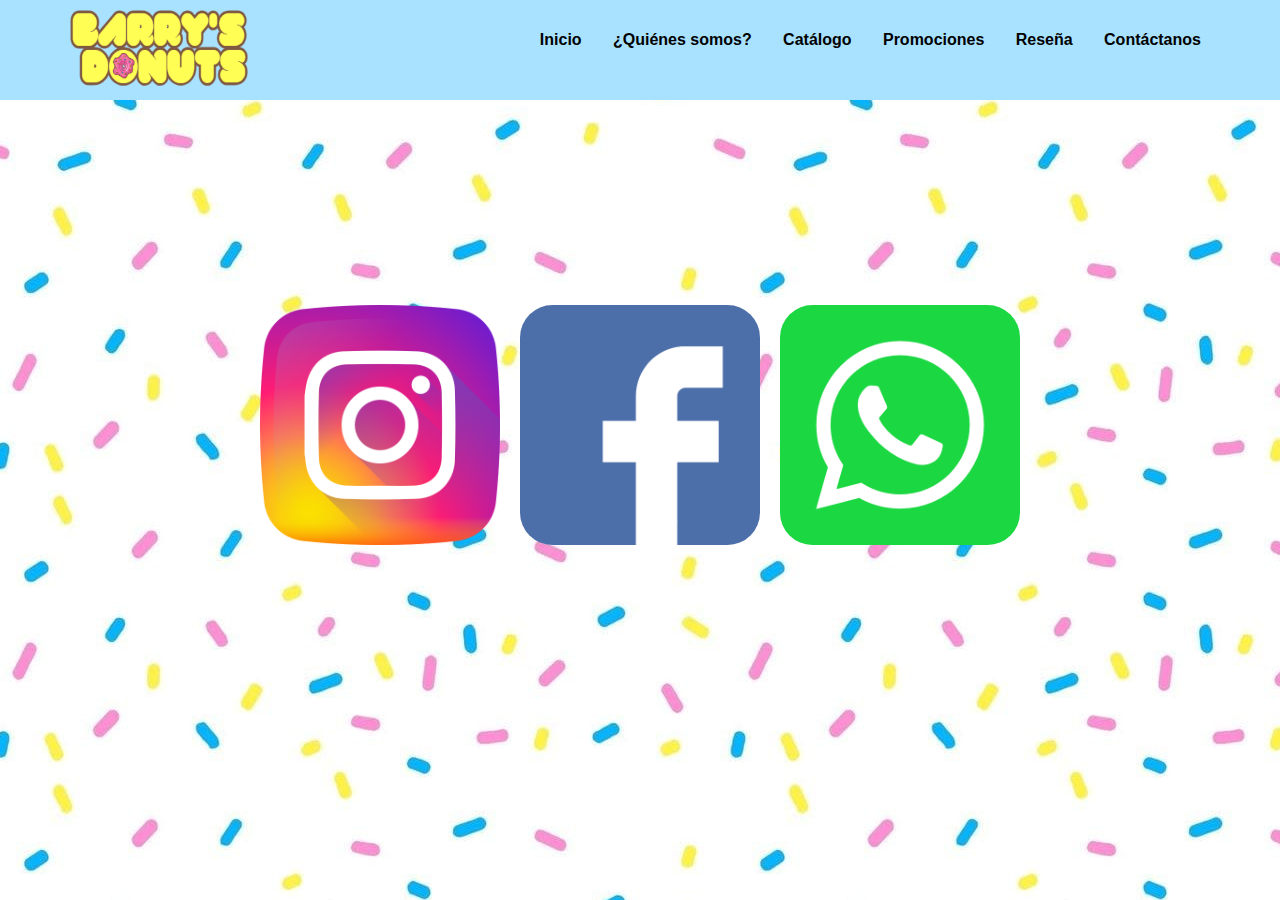
<file: contactanos.html>
<!DOCTYPE html>
<html lang="en">
<head>
    <meta charset="UTF-8">
    <meta http-equiv="X-UA-Compatible" content="IE=edege">
    <meta name="viewport" content="width=device-width, initial-scale=1.0">
    <title>Barry's Donuts</title>
    <link rel="stylesheet" href="estilos/estilos.css">
    <link rel="icon" href="Imagenes/Icono.png" type="image/png" sizes="16x16"> 

</head>
<header>
   
</header>

<body background="Imagenes/fondo2.jpg">
    <nav>
        <div class="logo">
            <i><img src="Imagenes/logo.png" alt="logo" height="100px" width="200px"> </i>
        </div>
        <input type="checkbox" id="toggle">
        
        <ul class="list">
            <li><a href="Index.html " target="_parent">Inicio</a></li>
            <li><a href="quiensomos.html" target="_parent">¿Quiénes somos?</a></li>
            <li><a href="catalogo.html" target="_parent">Catálogo</a></li>
            <li><a href="promociones.html" target="_parent">Promociones</a></li>
            <li><a href="reseñas.html" target="_parent">Reseña</a></li>
            <li><a href="contactanos.html" target="_parent">Contáctanos</a></li>
        </ul>

        <label for="toggle" class="icon-bars">
            <div class="line"></div>
            <div class="line"></div>
            <div class="line"></div>
        </label>
    </nav>
   <main> 
        <div style="text-align: center;">
            <a href="https://instagram.com/barrys.donuts?utm_source=qr&igshid=OGIxMTE0OTdkZA==" target="parent"><img src="Imagenes/instagram.png" alt="Instagram" class="imagenl"></a>
            <a href="https://www.facebook.com/profile.php?id=100092187144628&mibextid=ZbWKwL" target="_parent"><img src="Imagenes/facebook.png" alt="Facebook" class="imagenl"></a>
            <a href="https://wa.me/573208700448" target="_parent"><img src="Imagenes/whatsapp.png" alt="whatsapp"class="imagenl"></a>
        </div>
    </main>


    
</body>
</html>
</file>
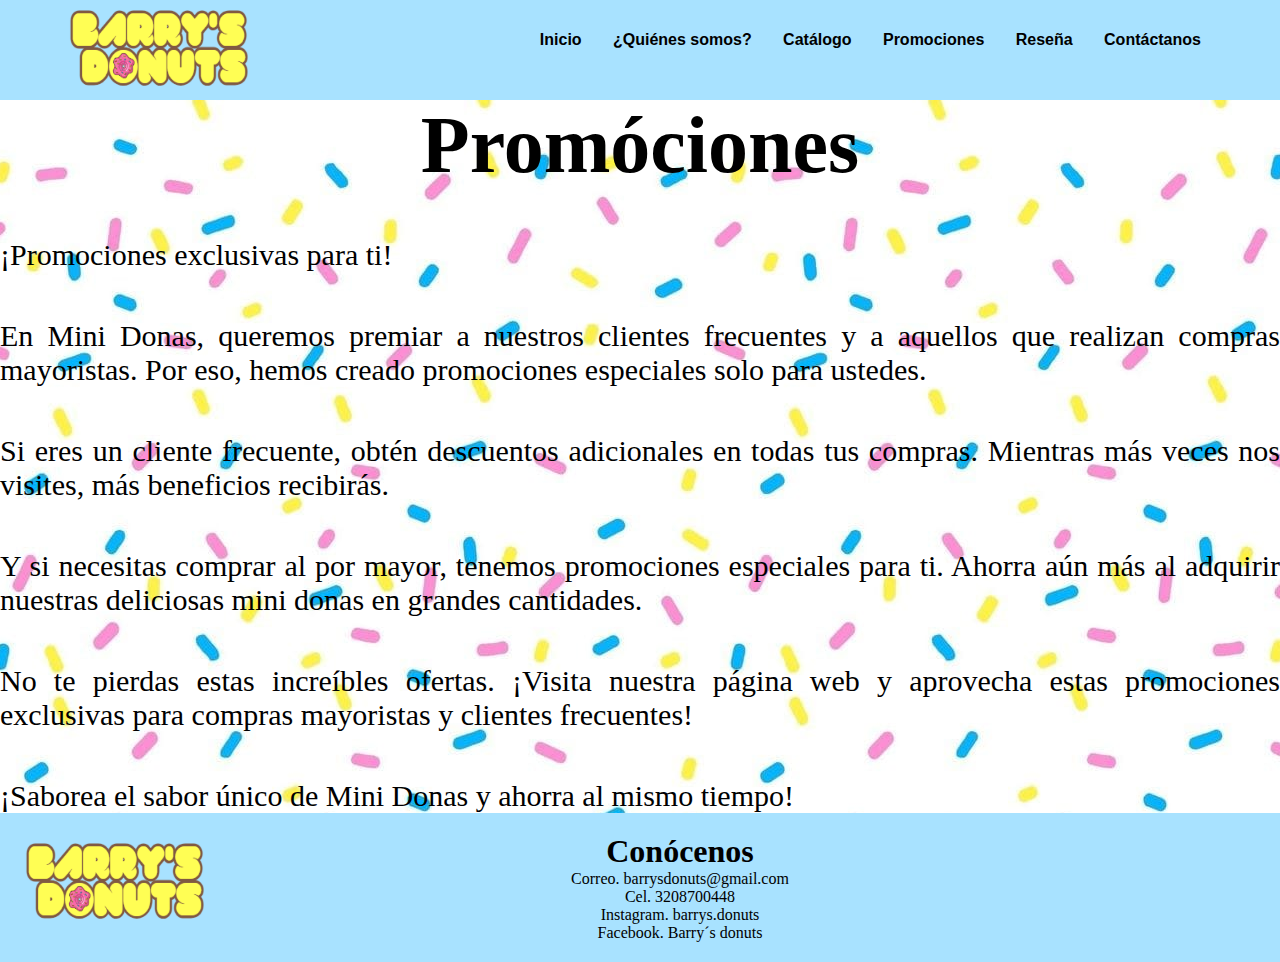
<file: promociones.html>
<!DOCTYPE html>
<html lang="en">
<head>
    <meta charset="UTF-8">
    <meta http-equiv="X-UA-Compatible" content="IE=edege">
    <meta name="viewport" content="width=device-width, initial-scale=1.0">
    <title>Barry's Donuts</title>
    <link rel="stylesheet" href="estilos/estilos.css">
    <link rel="icon" href="Imagenes/Icono.png" type="image/png" sizes="16x16"> 

</head>
<header>
   
</header>

<body background="Imagenes/fondo2.jpg">
    <nav>
        <div class="logo">
            <i><img src="Imagenes/logo.png" alt="logo" height="100px" width="200px"> </i>
        </div>
        <input type="checkbox" id="toggle">
        
        <ul class="list">
            <li><a href="Index.html " target="_parent">Inicio</a></li>
            <li><a href="quiensomos.html" target="_parent">¿Quiénes somos?</a></li>
            <li><a href="catalogo.html" target="_parent">Catálogo</a></li>
            <li><a href="promociones.html" target="_parent">Promociones</a></li>
            <li><a href="reseñas.html" target="_parent">Reseña</a></li>
            <li><a href="contactanos.html" target="_parent">Contáctanos</a></li>
        </ul>

        <label for="toggle" class="icon-bars">
            <div class="line"></div>
            <div class="line"></div>
            <div class="line"></div>
        </label>
    </nav>
    <main>
        <h1>Promóciones</h1>
        <br>
        <p>¡Promociones exclusivas para ti!</p>
        <br>
        <p>En Mini Donas, queremos premiar a nuestros clientes frecuentes y a aquellos que realizan compras mayoristas. Por eso, hemos creado promociones especiales solo para ustedes.</p>
        <br>
        <p>Si eres un cliente frecuente, obtén descuentos adicionales en todas tus compras. Mientras más veces nos visites, más beneficios recibirás.</p>
        <br>
        <p>Y si necesitas comprar al por mayor, tenemos promociones especiales para ti. Ahorra aún más al adquirir nuestras deliciosas mini donas en grandes cantidades.</p>
        <br>
        <p>No te pierdas estas increíbles ofertas. ¡Visita nuestra página web y aprovecha estas promociones exclusivas para compras mayoristas y clientes frecuentes!</p>
        <br>
        <p>¡Saborea el sabor único de Mini Donas y ahorra al mismo tiempo!</p>
    </main>

    <footer>
        <div class="logo">
            <i><img src="Imagenes/logo.png" alt="logo" height="100px" width="200px"> </i>
        </div>
        <h1><strong>Conócenos</strong></h1>
        <li>Correo. barrysdonuts@gmail.com</li>
        <li>Cel. 3208700448</li>
        <li>Instagram. barrys.donuts</li>
        <li>Facebook. Barry´s donuts</li>
    </footer>
</body>
</html>
</file>
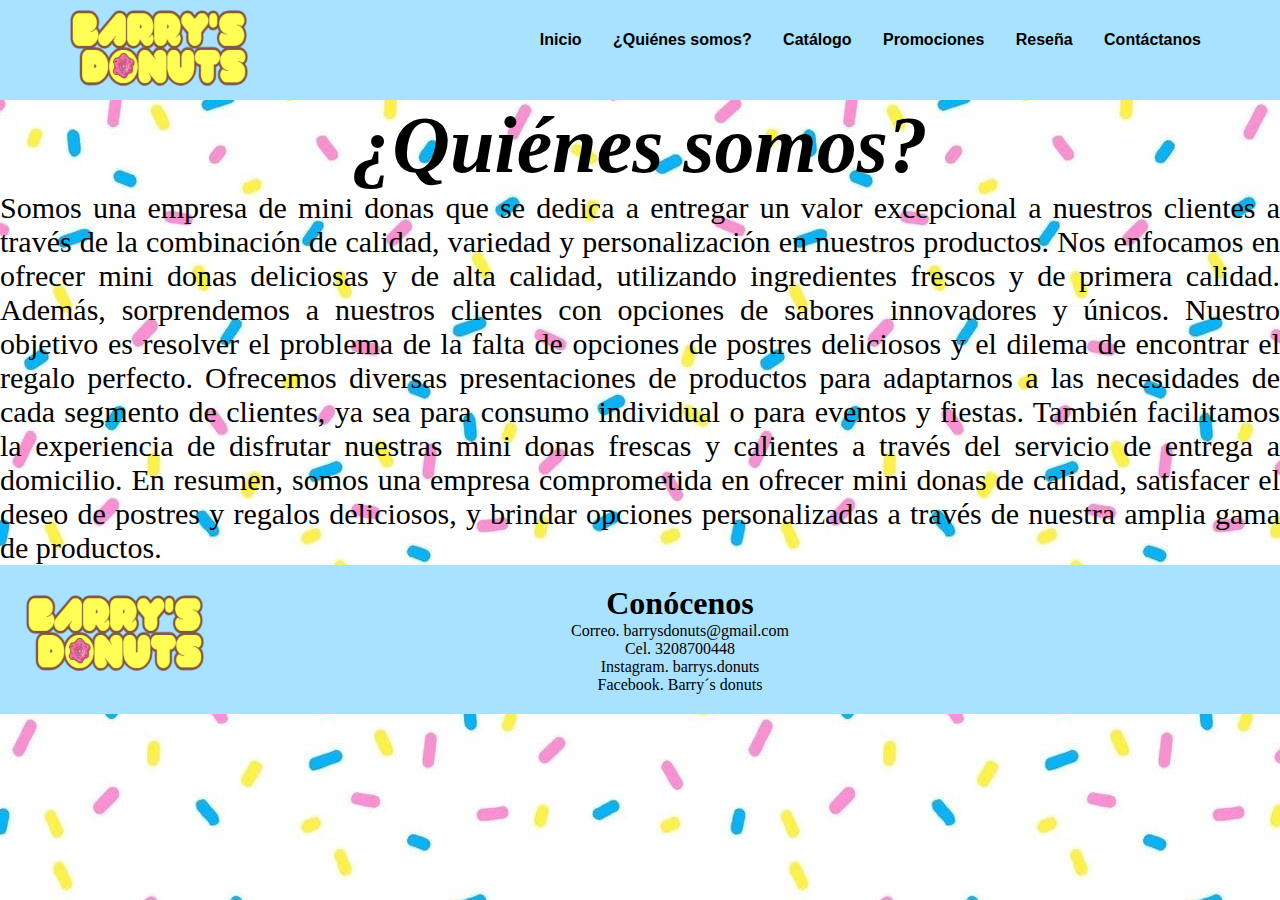
<file: quiensomos.html>
<!DOCTYPE html>
<html lang="en">
<head>
    <meta charset="UTF-8">
    <meta http-equiv="X-UA-Compatible" content="IE=edege">
    <meta name="viewport" content="width=device-width, initial-scale=1.0">
    <title>Barry's Donuts</title>
    <link rel="stylesheet" href="estilos/estilos.css">
    <link rel="icon" href="Imagenes/Icono.png" type="image/png" sizes="16x16"> 

</head>
<header>
   
</header>

<body background="Imagenes/fondo2.jpg">
    <nav>
        <div class="logo">
            <i><img src="Imagenes/logo.png" alt="logo" height="100px" width="200px"> </i>
        </div>
        <input type="checkbox" id="toggle">
        
        <ul class="list">
            <li><a href="Index.html " target="_parent">Inicio</a></li>
            <li><a href="quiensomos.html" target="_parent">¿Quiénes somos?</a></li>
            <li><a href="catalogo.html" target="_parent">Catálogo</a></li>
            <li><a href="promociones.html" target="_parent">Promociones</a></li>
            <li><a href="reseñas.html" target="_parent">Reseña</a></li>
            <li><a href="contactanos.html" target="_parent">Contáctanos</a></li>
        </ul>

        <label for="toggle" class="icon-bars">
            <div class="line"></div>
            <div class="line"></div>
            <div class="line"></div>
        </label>
    </nav>
    <main>
        <h1><em> ¿Quiénes somos? </em></h1>
    <p>Somos una empresa de mini donas que se dedica a entregar un valor excepcional a nuestros clientes a través de la combinación de calidad, variedad y personalización en nuestros productos.
     Nos enfocamos en ofrecer mini donas deliciosas y de alta calidad, utilizando ingredientes frescos y de primera calidad.
     Además, sorprendemos a nuestros clientes con opciones de sabores innovadores y únicos. Nuestro objetivo es resolver el problema de la falta de opciones de postres deliciosos y el dilema de encontrar el regalo perfecto.
    Ofrecemos diversas presentaciones de productos para adaptarnos a las necesidades de cada segmento de clientes, ya sea para consumo individual o para eventos y fiestas. También facilitamos la experiencia de disfrutar nuestras mini donas frescas y calientes a través del servicio de entrega a domicilio.
     En resumen, somos una empresa comprometida en ofrecer mini donas de calidad, satisfacer el deseo de postres y regalos deliciosos, y brindar opciones personalizadas a través de nuestra amplia gama de productos.
    </p>
</main>
<footer>
    <div class="logo">
        <i><img src="Imagenes/logo.png" alt="logo" height="100px" width="200px"> </i>
    </div>
    <h1><strong>Conócenos</strong></h1>
    <li>Correo. barrysdonuts@gmail.com</li>
    <li>Cel. 3208700448</li>
    <li>Instagram. barrys.donuts</li>
    <li>Facebook. Barry´s donuts</li>
</footer>
</body>

</html>
</file>
<file: estilos/estilos.css>
body{
    background-position: center;
}

*{
    padding: 0;
    margin: 0;
    box-sizing: border-box;
}


nav{
    position: absolute;
    z-index: 10;
    left: 0;
    right: 0;
    top: 0;
    font-family: Arial, Helvetica, sans-serif;
    padding: 0 5%;
    height: 100px;
    background-color: #a8e2ff;

}
nav .logo{
    float: left;
    width: 60px;
    height: 100px;
    display: inline-flex;
    align-items: center;
    font-size: 24px;
    color: black;
    font-weight: bolder;
    text-transform: uppercase;
}
@font-face {
    font-family: "Logo";
    src: url();
}

nav .list{
    float: right;
    padding: 0;
    margin: 0;
    width: 60%;
    height: 80%;
    display: flex;
    justify-content: space-between;
    align-items: center;

}

nav .list li {
    list-style: none;
}
nav .list a {
    display: block;
    padding: 15px;
    font-size: 16px;
    font-weight: bold;
    color: rgb(0, 0, 0);
    text-decoration: none;
}
nav .list a:hover{
    border-bottom: 4px solid #010101;
}

#toggle { 
    position: absolute;
    top: -100px;
}
nav .icon-bars{
    display: none;
    position: absolute;
    right: 5%;
    top: 50%;
    transform: translateY(-50%);


}
nav .icon-bars .line{
    width: 30px;
    height: 5px;
    background-color: #ffffff;
    margin: 5px;
    border-radius: 3px;
    transition: all  .3s ease-in-out
 }
 @media (max-width:768px){
    nav .logo { 
        float: none;
        width: auto;
        justify-content: center;
    }
    nav .list{
        float: none;
        position: fixed;
        z-index: 9;
        left: 0;
        right: 0;
        top: 100px;
        bottom: 100%;
        width: auto;
        height: auto;
        flex-direction: column;
        justify-content: space-evenly;
        background-color: rgb(180, 228, 228);
        overflow: hidden;
        transition: all ,5seg ease-in-out;
    }

    nav .list a {
        font-size: 20px;

    }

    nav :checked ~ .list{
        bottom: 0;
    }

    nav .icon-bars
    {
        display: block;
    }
 }

  main{
    text-align: center;
    width: 100%;
    height:100%;
    font-size: 40px;
    color: #000000;
    
    margin-top: 100px;
    }

   main .imagen{
    width: 400px; 
    height: 450px;
    border-radius: 35%;
    object-fit: cover; 

   }

   main p{
    font-size: 30px;
    text-align: justify;
    
   }

   footer{
    background-color: #a8e2ff; 
    color: #000000; 
    padding: 20px;
    text-align: center; 
    list-style: none;
}
footer .logo{
    float: left;
    width: 80px;
    height: 100px;
    display: inline-flex;
    align-items: center;
    font-size: 24px;
    color: black;
    font-weight: bolder;
    text-transform: uppercase;
    }
    footer .list li {
        list-style: none;
        font-weight: bolder;
        text-align: center;
    }
    
     
    main .imagenc{
        width: 400px; 
        height: 450px;
        border-radius: 20%;
        object-fit: cover;
        padding: 10px; 
    
       }
       main .imagenl{
        width: 250px; 
        height: 250px;
        border-radius: 15%;
        object-fit: cover;
        padding: 5px; 
        margin-top: 200px;
        
    
       }
</file>
